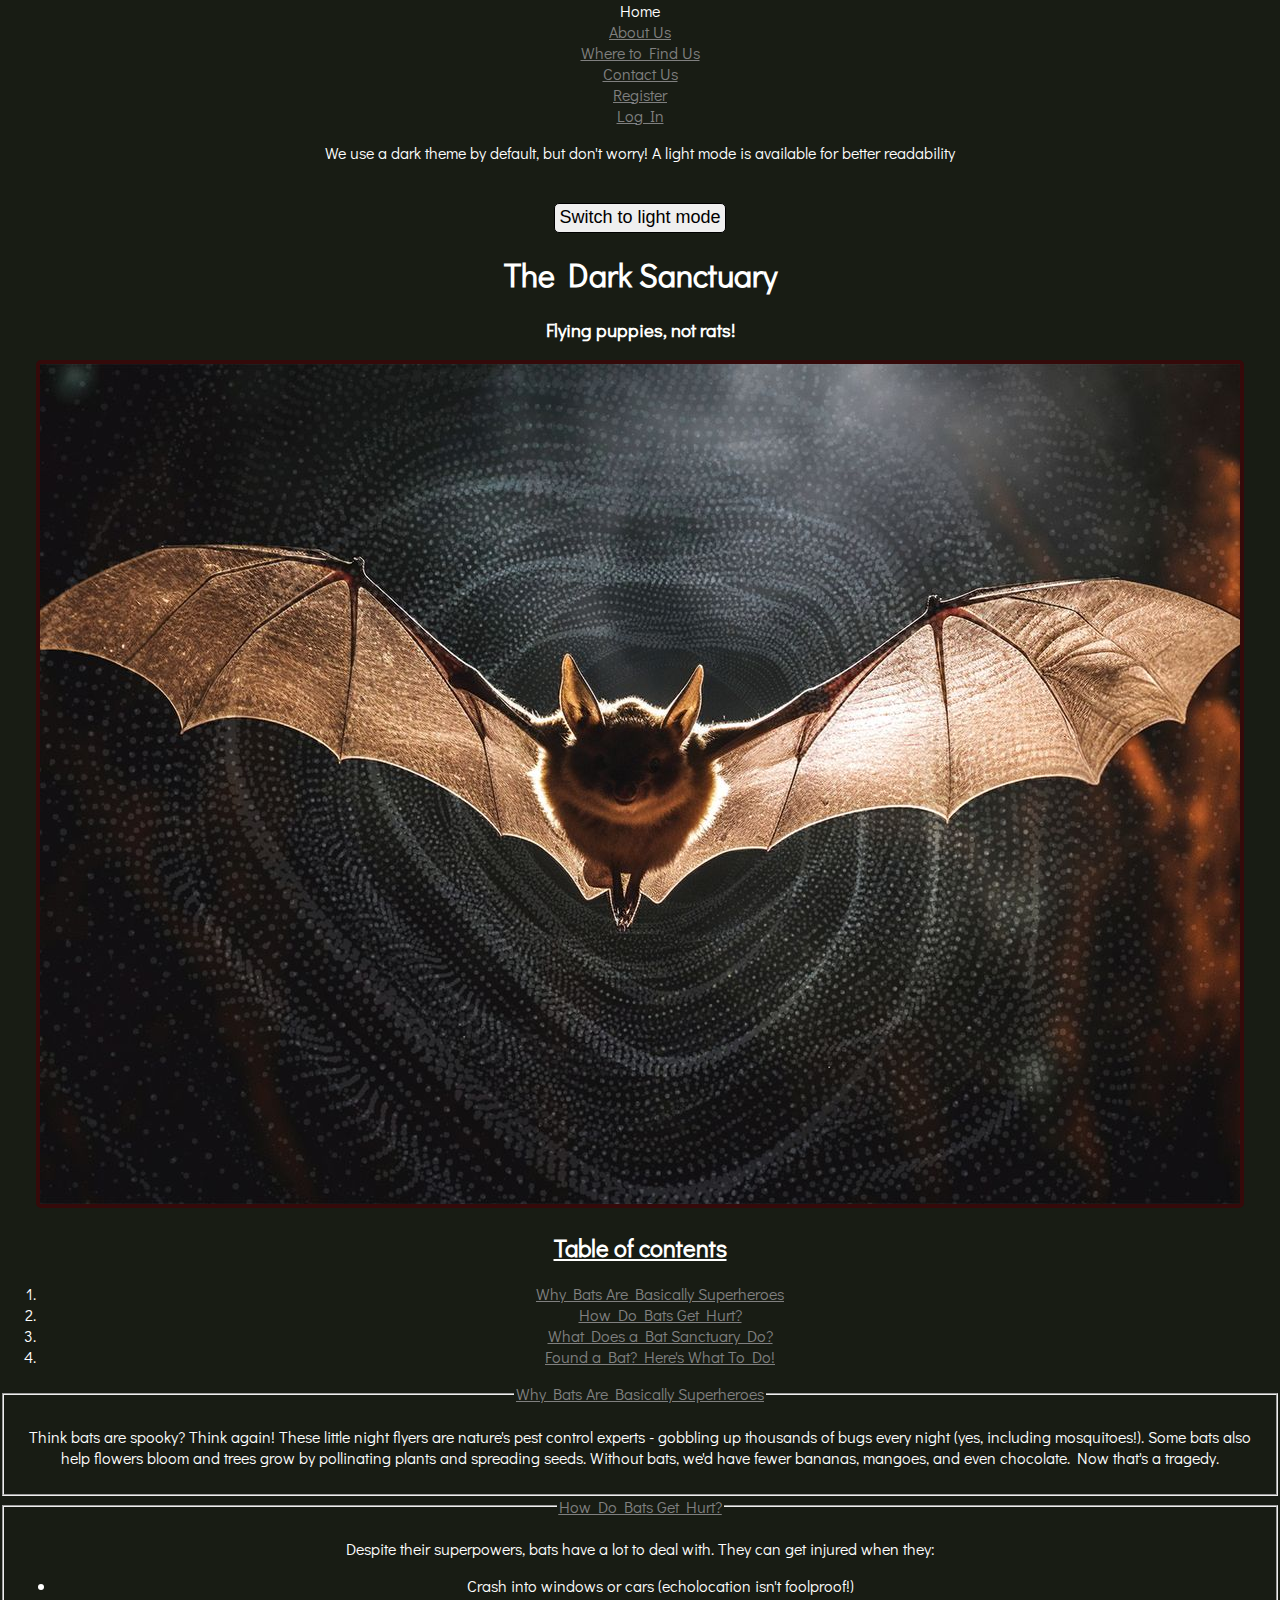
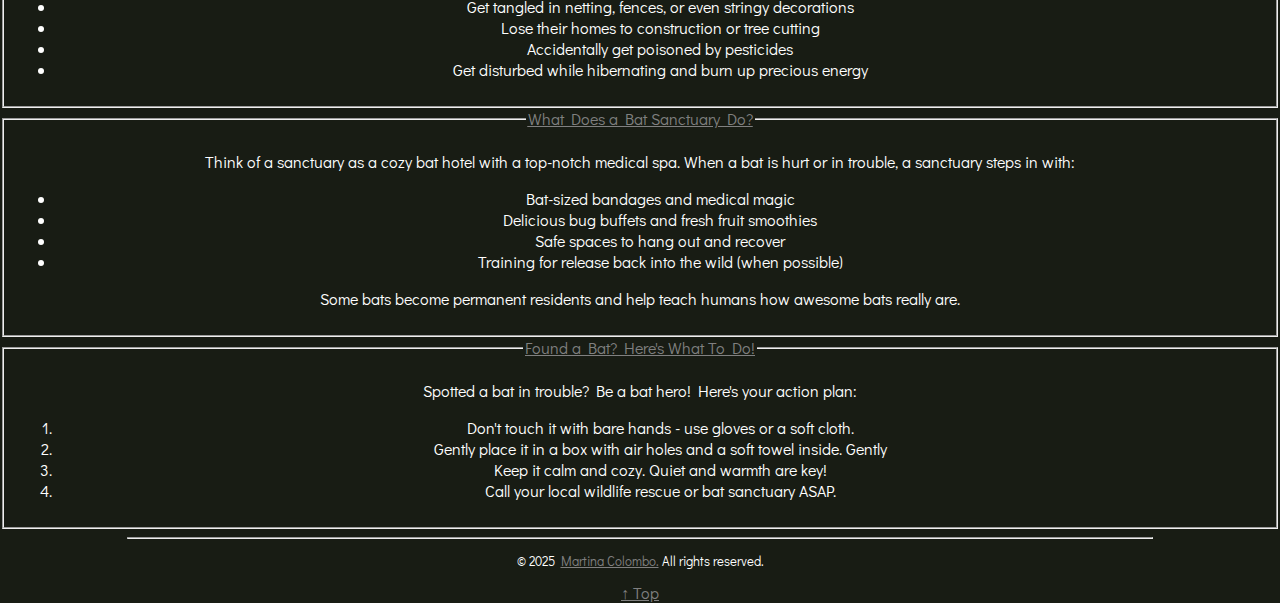
<file: index.html>
<!DOCTYPE html>
<html lang="en">
<head>
    <meta charset="UTF-8">
    <meta name="viewport" content="width=device-width, initial-scale=1.0">
    <link rel="stylesheet" type="text/css" href="//fonts.googleapis.com/css?family=Didact+Gothic">
    <link rel="icon" href="images/logo_tab.jpg">
    <link rel="stylesheet" href="my_first_website.css">
    <script src="my_first_website.js" defer></script>
    <title>The Dark Sanctuary</title>
</head>
<header>
    <nav class="navigation_bar">
        <div>Home</div>
        <div><a href="about.html">About Us</a></div>
        <div><a href="findus.html">Where to Find Us</a></div>
        <div><a href="contactus.html">Contact Us</a></div>
        <div><a href="register.html">Register</a></div>
        <div><a href="login.html">Log In</a></div>
    </nav>
    <div id="theme_banner">
        <p>We use a dark theme by default, but don't worry! A light mode is available for better readability</p>
    </div>
</header>
<body>
    <div class="button_container">
        <button id="toggleBtn">Switch to light mode</button>
    </div>
    <div class="intro">
        <div>
            <h1 id="top">The Dark Sanctuary</h1>
            <h3>Flying puppies, not rats!</h3>
            <img class="home-page-img" src="images/home_bat1.jpg" alt="image of a flying bat">
        </div>
        <div class="table-of-contents">
            <h2><u>Table of contents</u></h2>
            <ol>
                <li id="toc1"><a class="options" href="#con1">Why Bats Are Basically Superheroes</a></li>
                <li id="toc2"><a class="options" href="#con2">How Do Bats Get Hurt?</a></li>
                <li id="toc3"><a class="options" href="#con3">What Does a Bat Sanctuary Do?</a></li>
                <li id="toc4"><a class="options" href="#con4">Found a Bat? Here's What To Do!</a></li>
            </ol>
        </div>
        <div class="home-page-body">
            <fieldset>
            <legend class="section-title" id="con1">
                <a href="#toc1"><u>Why Bats Are Basically Superheroes</u></a>
            </legend>
            <p>
                Think bats are spooky? Think again! These little night flyers are nature's pest control experts
                - gobbling up thousands of bugs every night (yes, including mosquitoes!). Some bats also help flowers
                bloom and trees grow by pollinating plants and spreading seeds. Without bats, we'd have fewer bananas,
                mangoes, and even chocolate. Now that's a tragedy.
            </p>
            </fieldset>
        </div>
        <div class="home-page-body">
            <fieldset>
            <legend class="section-title" id="con2">
                <a href="#toc2"><u>How Do Bats Get Hurt?</u></a>
            </legend>
            <p>
                Despite their superpowers, bats have a lot to deal with. They can get injured when they:
            </p>
            <ul>
                <li>Crash into windows or cars (echolocation isn't foolproof!)</li>
                <li>Get tangled in netting, fences, or even stringy decorations</li>
                <li>Lose their homes to construction or tree cutting</li>
                <li>Accidentally get poisoned by pesticides</li>
                <li>Get disturbed while hibernating and burn up precious energy</li>
            </ul>
            </fieldset>
        </div>
        <div class="home-page-body">
            <fieldset>
            <legend class="section-title" id="con3">
                <a href="#toc3"><u>What Does a Bat Sanctuary Do?</u></a>
            </legend>
            <p>
                Think of a sanctuary as a cozy bat hotel with a top-notch medical spa. When a bat is hurt or in trouble,
                a sanctuary steps in with:
            </p>
                <ul>
                    <li>Bat-sized bandages and medical magic</li>
                    <li>Delicious bug buffets and fresh fruit smoothies</li>
                    <li>Safe spaces to hang out and recover</li>
                    <li>Training for release back into the wild (when possible)</li>
                </ul>
            <p>
                Some bats become permanent residents and help teach humans how awesome bats really are.
            </p>
            </fieldset>
        </div>
        <div class="home-page-body">
            <fieldset>
            <legend class="section-title" id="con4">
                <a href="#toc4"><u>Found a Bat? Here's What To Do!</u></a>
            </legend>
            <p>
                Spotted a bat in trouble? Be a bat hero! Here's your action plan:
            </p>
            <ol>
                <li>Don't touch it with bare hands - use gloves or a soft cloth.</li>
                <li>Gently place it in a box with air holes and a soft towel inside. Gently</li>
                <li>Keep it calm and cozy. Quiet and warmth are key!</li>
                <li>Call your local wildlife rescue or bat sanctuary ASAP.</li>
            </ol>
            </fieldset>
        </div>
        <div>
        <hr>
        <footer>
            <p>&copy; 2025 <a href="https://github.com/martina-colombo-42">Martina Colombo.</a> All rights reserved.</p>
        </footer>
        </div>
    </div>
    <div><a href="#top" class="go_to_top_button">↑ Top</a></div>
</body>
</html>

<!--where you include a topic that you like
with images and everything you want-->
</file>
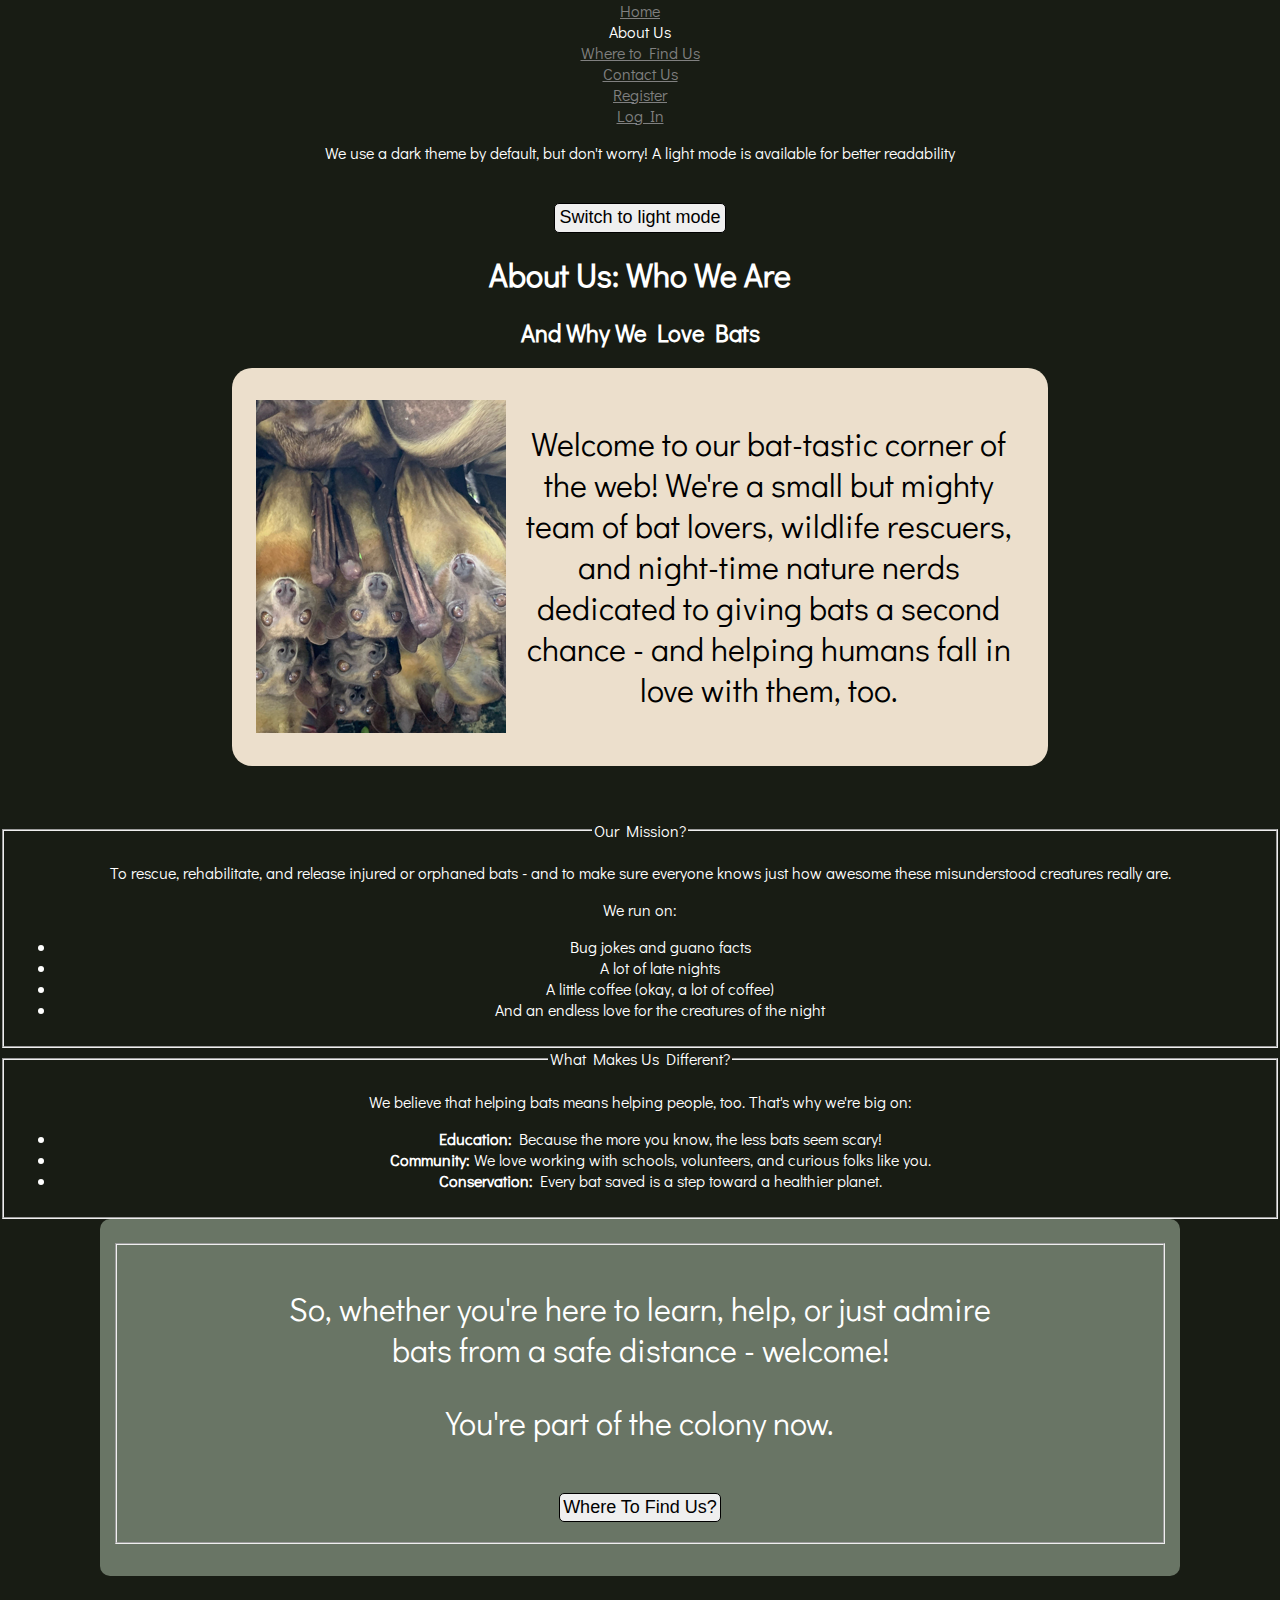
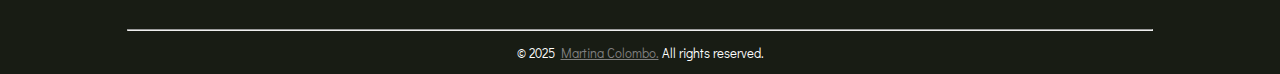
<file: about.html>
<!DOCTYPE html>
<html lang="en">
<head>
    <meta charset="UTF-8">
    <meta name="viewport" content="width=device-width, initial-scale=1.0">
    <link rel="stylesheet" type="text/css" href="//fonts.googleapis.com/css?family=Didact+Gothic">
    <link rel="icon" href="images/logo_tab.jpg">
    <link rel="stylesheet" href="my_first_website.css">
    <script src="my_first_website.js" defer></script>
    <title>About Us</title>
</head>
<header>
    <nav class="navigation_bar">
        <div><a href="index.html">Home</a></div>
        <div>About Us</div>
        <div><a href="findus.html">Where to Find Us</a></div>
        <div><a href="contactus.html">Contact Us</a></div>
        <div><a href="register.html">Register</a></div>
        <div><a href="login.html">Log In</a></div>
    </nav>
    <div id="theme_banner">
        <p>We use a dark theme by default, but don't worry! A light mode is available for better readability</p>
    </div>
</header>
<body>
    <div class="button_container">
        <button id="toggleBtn">Switch to light mode</button>
    </div>
    <div class="intro">
        <div>
            <h1>About Us: Who We Are</h1>
            <h2>And Why We Love Bats</h2>
        </div>
        <div class="our-team">
            <img id="about-us-pic" src="images/group_of_bats.png" alt="A picture of a group of bats">
            <div class="text-content">
                <p>
                    Welcome to our bat-tastic corner of the web! We're a small but mighty team of
                    bat lovers, wildlife rescuers, and night-time nature nerds dedicated to giving
                    bats a second chance - and helping humans fall in love with them, too.
                </p>
            </div>
        </div>
        <div class="home-page-body">
            <fieldset>
                <legend class="section-title">Our Mission?</legend>
                <p>
                To rescue, rehabilitate, and release injured or orphaned bats - and to make
                sure everyone knows just how awesome these misunderstood creatures really are.
            </p>
            <p>
                We run on:
            </p>
            <ul>
                <li>Bug jokes and guano facts</li>
                <li>A lot of late nights</li>
                <li>A little coffee (okay, a lot of coffee)</li>
                <li>And an endless love for the creatures of the night</li>
            </ul>    
        </fieldset>
        </div>
        <div class="home-page-body">
            <fieldset>
                <legend class="section-title">What Makes Us Different?</legend>
                <p>
                    We believe that helping bats means helping people, too. That's why we're big on:
                </p>
                <ul>
                    <li><strong>Education:</strong> Because the more you know, the less bats seem scary!</li>
                    <li><strong>Community:</strong> We love working with schools, volunteers, and curious folks like you.</li>
                    <li><strong>Conservation:</strong> Every bat saved is a step toward a healthier planet.</li>
                </ul>
            </fieldset>
        </div>
        <div class="welcome-to-the-colony">
            <fieldset>
            <p>
                So, whether you're here to learn, help, or just admire <br> bats from a safe distance - welcome!<br> 
            </p>
            <p>
                You're part of the colony now. 
            </p>
            <button id="find_us">Where To Find Us?</button>
            </fieldset>
        </div>
        <div>
    </div>
    <hr>
    <footer>
        <p>&copy; 2025 <a href="https://github.com/martina-colombo-42">Martina Colombo.</a> All rights reserved.</p>
    </footer>
    </div>
</body>
</html>


<!--where to talk about yourself-->
</file>
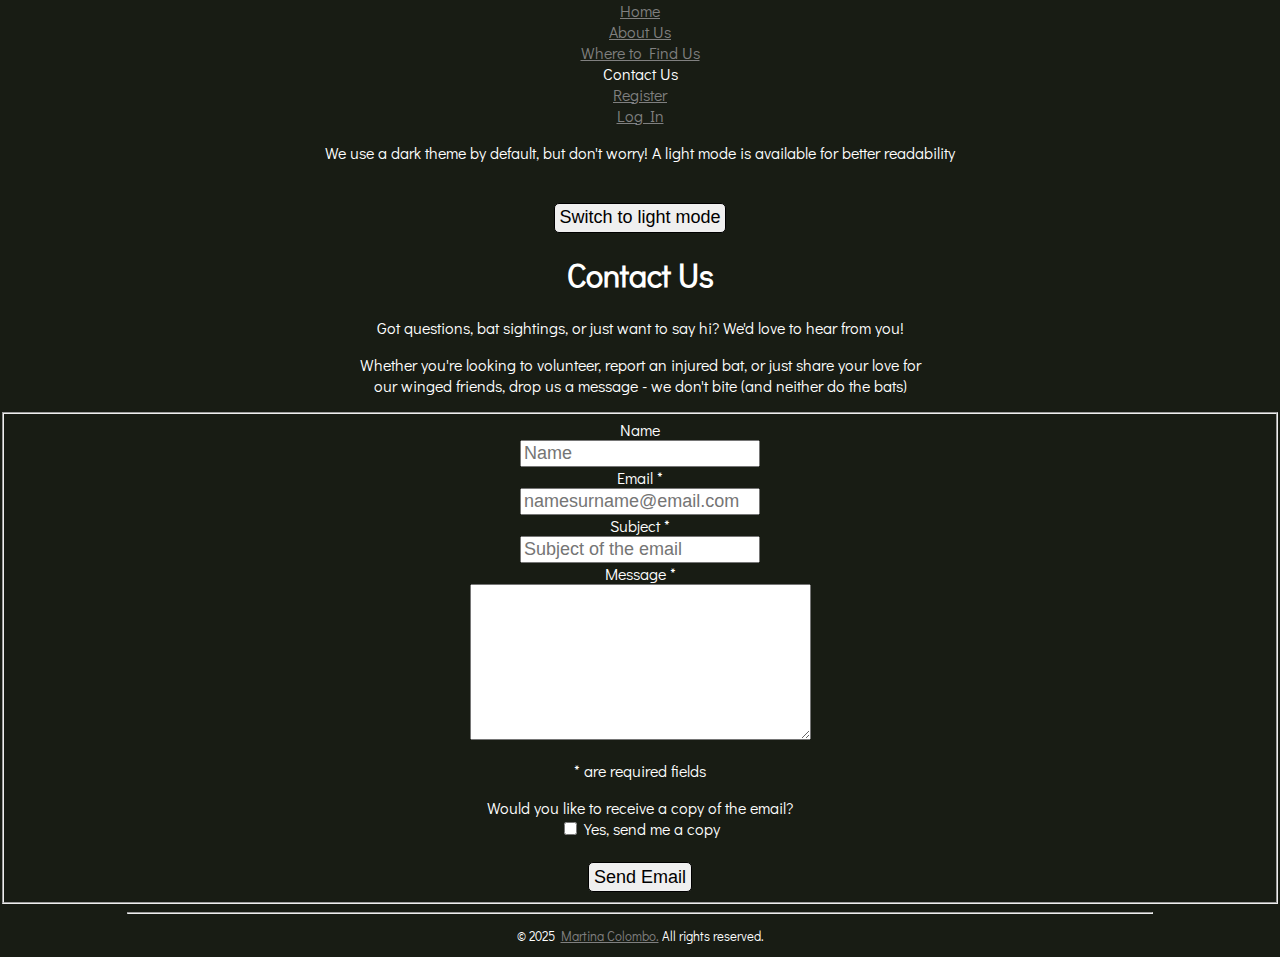
<file: contactus.html>
<!DOCTYPE html>
<html lang="en">
<head>
    <meta charset="UTF-8">
    <meta name="viewport" content="width=device-width, initial-scale=1.0">
    <link rel="stylesheet" type="text/css" href="//fonts.googleapis.com/css?family=Didact+Gothic">
    <link rel="icon" href="images/logo_tab.jpg">
    <link rel="stylesheet" href="my_first_website.css">
    <script src="my_first_website.js" defer></script>
    <title>Contact Us</title>
</head>
<header>
      <nav class="navigation_bar">
        <div><a href="home.html">Home</a></div>
        <div><a href="about.html">About Us</a></div>
        <div><a href="findus.html">Where to Find Us</a></div>
        <div>Contact Us</div>
        <div><a href="register.html">Register</a></div>
        <div><a href="login.html">Log In</a></div>
    </nav>
    <div id="theme_banner">
        <p>We use a dark theme by default, but don't worry! A light mode is available for better readability</p>
    </div>
</header>
<body>
    <div class="button_container">
        <button id="toggleBtn">Switch to light mode</button>
    </div>
    <div class="intro">
        <div>
            <h1>Contact Us</h1>
            <p>Got questions, bat sightings, or just want to say hi? We'd love to hear from you!</p>
            <p>Whether you're looking to volunteer, report an injured bat, or just share your love for<br>
                our winged friends, drop us a message - we don't bite (and neither do the bats)
            </p>
        </div>
        <div class="form">
            <fieldset>
                <form>
                    <label>Name</label><br>
                    <input type="text" placeholder="Name"><br>
                    <label>Email *</label><br>
                    <input type="email" placeholder="namesurname@email.com" required><br>
                    <label>Subject *</label><br>
                    <input type="text" placeholder="Subject of the email" required><br>
                    <label>Message *</label><br>
                    <textarea name="contact_box" rows="10" cols="40"></textarea>
                    <p>* are required fields</p>
                    <label>Would you like to receive a copy of the email?</label>
                    <br>
                    <input type="checkbox" id="option1" name="option1" value="Yes"><label for="option1"> Yes, send me a copy</label><br>
                    <button class="form_button" id="confirm_button">Send Email</button>
                </form>
            </fieldset>
        </div>
    </div>
    <div>
    <hr>
    <footer>
        <p>&copy; 2025 <a href="https://github.com/martina-colombo-42">Martina Colombo.</a> All rights reserved.</p>
    </footer>
    </div>
</body>
</html>



<!--with form so people can send you an email-->
</file>
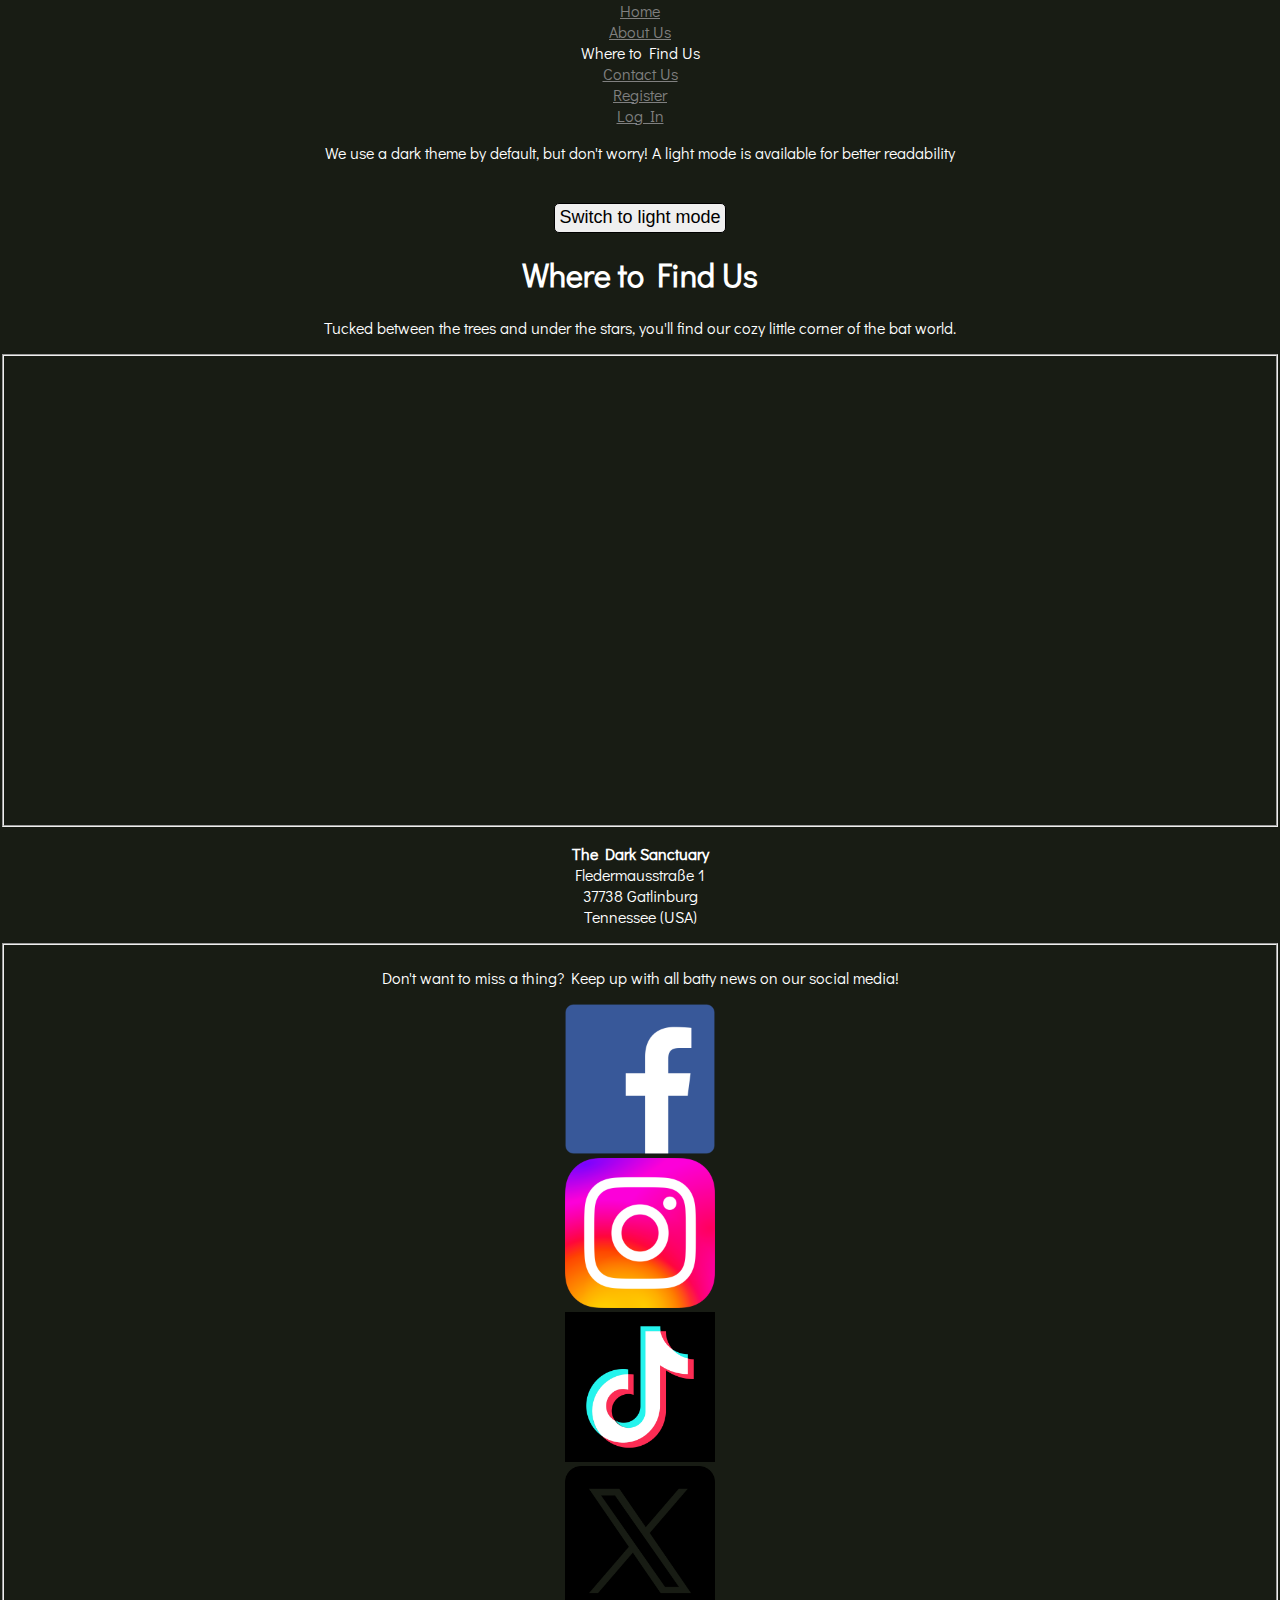
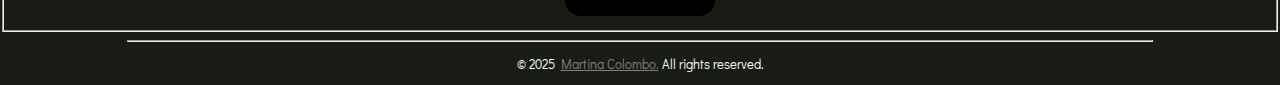
<file: findus.html>
<!DOCTYPE html>
<html lang="en">
<head>
    <meta charset="UTF-8">
    <meta name="viewport" content="width=device-width, initial-scale=1.0">
    <link rel="stylesheet" type="text/css" href="//fonts.googleapis.com/css?family=Didact+Gothic">
    <link rel="icon" href="images/logo_tab.jpg">
    <link rel="stylesheet" href="my_first_website.css">
    <script src="my_first_website.js" defer></script>
    <title>Where to Find Us</title>
</head>
<header>
    <nav class="navigation_bar">
        <div><a href="home.html">Home</a></div>
        <div><a href="about.html">About Us</a></div>
        <div>Where to Find Us</div>
      <div><a href="contactus.html">Contact Us</a></div>
        <div><a href="register.html">Register</a></div>
        <div><a href="login.html">Log In</a></div>
    </nav>
    <div id="theme_banner">
        <p>We use a dark theme by default, but don't worry! A light mode is available for better readability</p>
    </div>
</header>
<body>
    <div class="button_container">
        <button id="toggleBtn">Switch to light mode</button>
    </div>
    <div class="intro">
        <h1>Where to Find Us</h1>
        <p>Tucked between the trees and under the stars, you'll find our cozy little corner of the bat world.</p>
        <p></p>
        <div class="form">
            <fieldset>
                <iframe id="map" src="https://www.google.com/maps/embed?pb=!1m17!1m12!1m3!1d4065.1219680522454!2d-83.50958028803801!3d35.653198731398106!2m3!1f0!2f0!3f0!3m2!1i1024!2i768!4f13.1!3m2!1m1!2zMzXCsDM5JzExLjUiTiA4M8KwMzAnMjUuMiJX!5e1!3m2!1sen!2sde!4v1748426425165!5m2!1sen!2sde"
                    width="600"
                    height="450"
                    style="border:0;"
                    allowfullscreen=""
                    loading="lazy"
                    referrerpolicy="no-referrer-when-downgrade">
                </iframe>
            </fieldset>
        </div>
        <div>
            <p id="address">
                <b>The Dark Sanctuary</b><br>
                Fledermausstraße 1<br>
                37738 Gatlinburg<br>
                Tennessee (USA)<br>
            </p>
        </div>
        <fieldset id="social_media">
            <div>
                <p>Don't want to miss a thing? Keep up with all batty news on our social media!</p>
            </div>
            <div class="row">
                <div class="column">
                    <a href="https://www.facebook.com/"><img src="images/facebook-icon.png" alt="Logo of FB" width="150px"></a>
                </div>
                <div class="column">
                    <a href="https://www.instagram.com"><img src="images/instagram-icon.png" alt="Logo of InstaGram" width="150px"></a>
                </div>
                <div class="column">
                    <a href="https://www.tiktok.com"><img src="images/tiktok-icon.png" alt="Logo of TikTok" width="150px"></a>
                </div>
                <div class="column">
                    <a href="https://www.x.com"><img src="images/x-icon.png" alt="Logo of X" width="150px"></a>
                </div>
            </div>
        </fieldset>
    </div>
    <div>
    <hr>
    <footer>
        <p>&copy; 2025 <a href="https://github.com/martina-colombo-42">Martina Colombo.</a> All rights reserved.</p>
    </footer>
    </div>
</body>
</html>
</file>
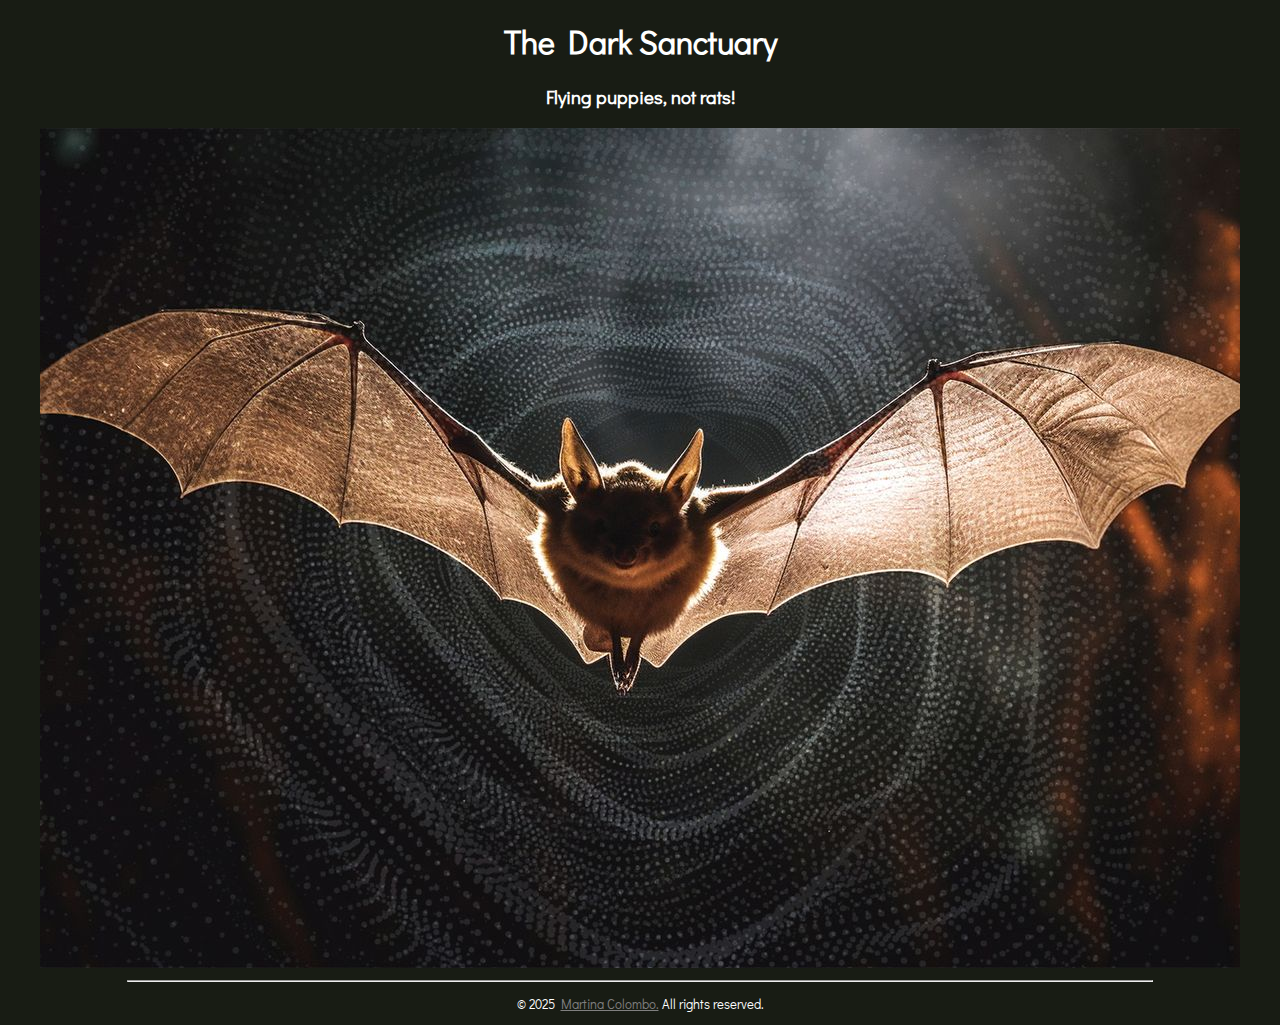
<file: home.html>
<!DOCTYPE html>
<html lang="en">
<head>
    <meta charset="UTF-8">
    <meta name="viewport" content="width=device-width, initial-scale=1.0">
    <link rel="stylesheet" href="my_first_website.css">
    <link rel="stylesheet" type="text/css" href="//fonts.googleapis.com/css?family=Didact+Gothic" />
    <title>The Dark Sanctuary</title>
    <link rel="icon" type="img" href="images/logo_tab.jpg" alt="logo>
</head>
<body>
    <div id="intro">
        <h1>The Dark Sanctuary</h1>
        <h3>Flying puppies, not rats!</h3>
        <img src="images/home_bat1.jpg">
    </div>
     <div>
        <hr>
        <footer>
            <p>&copy 2025 <a href="https://github.com/martina-colombo-42">Martina Colombo.</a> All rights reserved.</p>
        </footer>
    </div>
</body>
</html>

<!--where you include a topic that you like
with images and everything you want-->
</file>
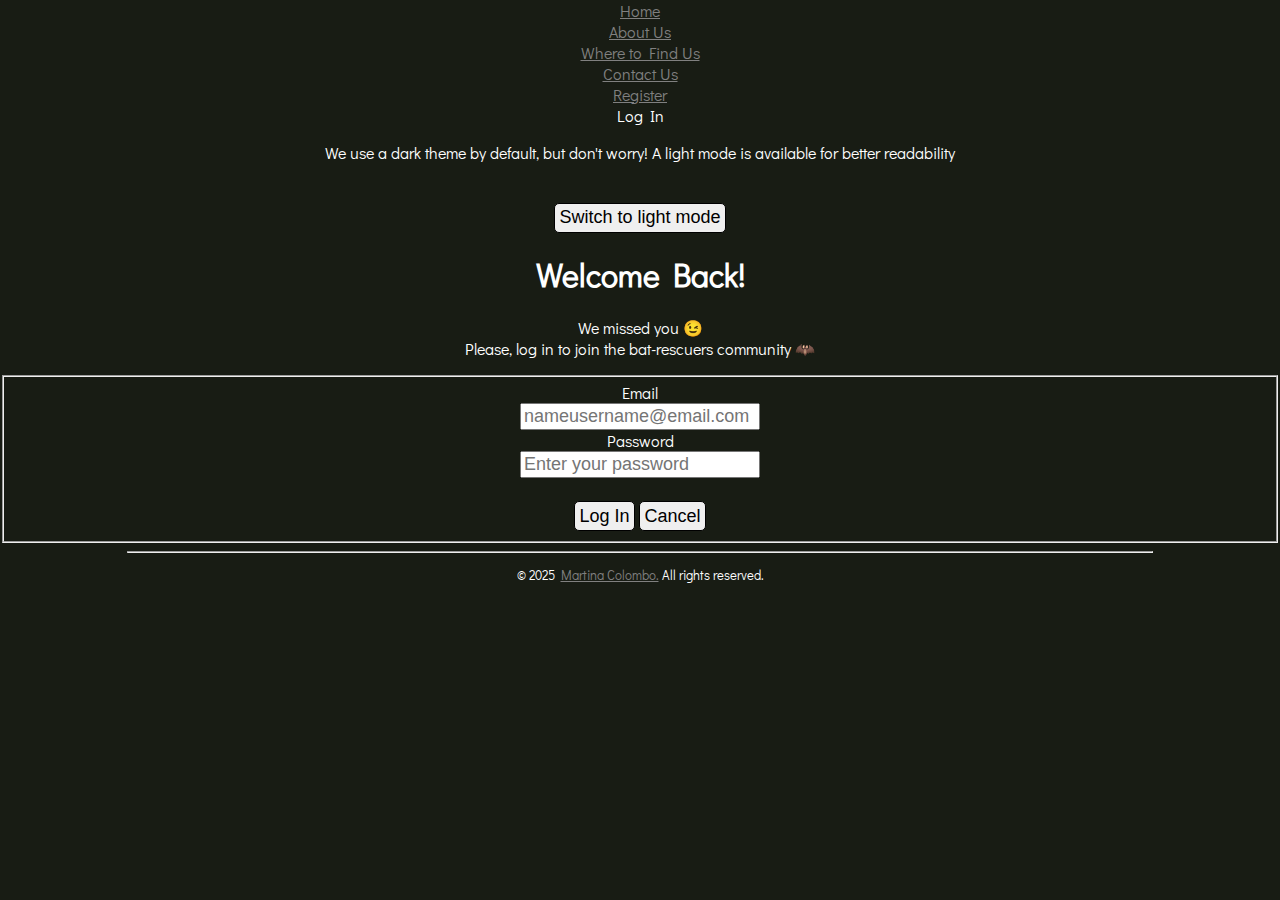
<file: login.html>
<!DOCTYPE html>
<html lang="en">
<head>
    <meta charset="UTF-8">
    <meta name="viewport" content="width=device-width, initial-scale=1.0">
    <link rel="stylesheet" type="text/css" href="//fonts.googleapis.com/css?family=Didact+Gothic">
    <link rel="icon" href="images/logo_tab.jpg">
    <link rel="stylesheet" href="my_first_website.css">
    <script src="my_first_website.js" defer></script>
    <title>Log In</title>
</head>
<header>
    <nav class="navigation_bar">
        <div><a href="home.html">Home</a></div>
        <div><a href="about.html">About Us</a></div>
        <div><a href="findus.html">Where to Find Us</a></div>
        <div><a href="contactus.html">Contact Us</a></div>
        <div><a href="register.html">Register</a></div>
        <div>Log In</div>
    </nav>
    <div id="theme_banner">
        <p>We use a dark theme by default, but don't worry! A light mode is available for better readability</p>
    </div>
</header>
<body>
    <div class="button_container">
        <button id="toggleBtn">Switch to light mode</button>
    </div>
    <div class="intro">
        <div>
        <h1>Welcome Back!</h1>
        <p>
            We missed you &#128521;<br>
            Please, log in to join the bat-rescuers community &#129415;
        </p>
        </div>
        <div class="form">
            <fieldset>
                <form action="home.html">
                    <label>Email</label><br>
                    <input type="email" placeholder="nameusername@email.com" required><br>
                    <label>Password</label><br>
                    <input type="password" placeholder="Enter your password" required><br>
                    <button type="submit" class="form_button">Log In</button>
                    <button type="reset" class="form_button">Cancel</button>
                </form>
            </fieldset>
        </div>
    </div>
    <div>
        <hr>
        <footer>
            <p>&copy; 2025 <a href="https://github.com/martina-colombo-42">Martina Colombo.</a> All rights reserved.</p>
        </footer>
    </div>
</body>
</html>

<!--where the use can put his email and password
when you click on login it takes you to the home page-->
</file>
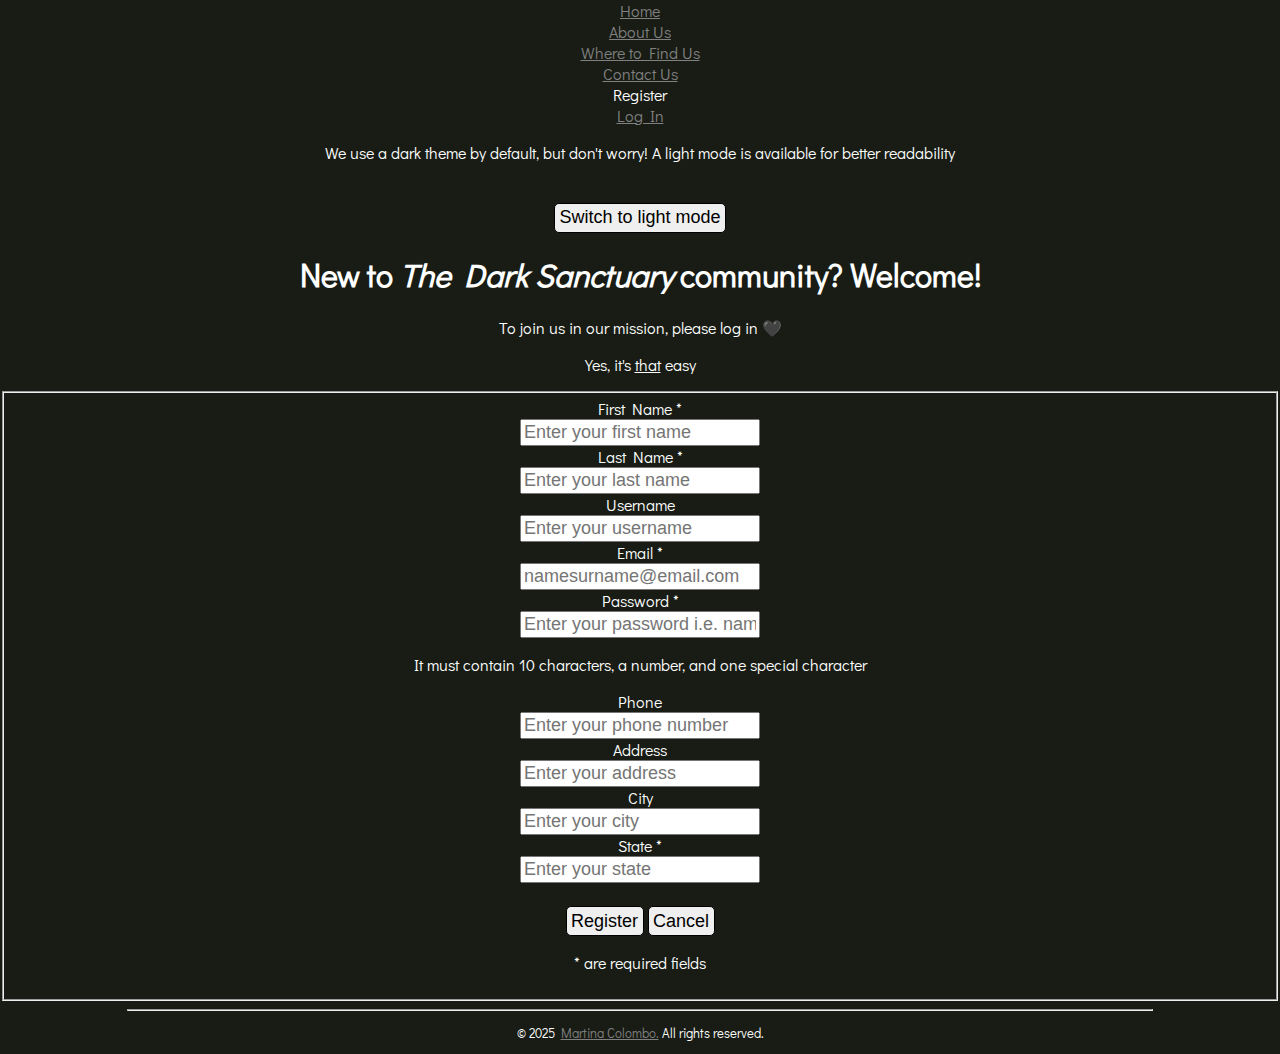
<file: register.html>
<!DOCTYPE html>
<html lang="en">
<head>
    <meta charset="UTF-8">
    <meta name="viewport" content="width=device-width, initial-scale=1.0">
    <link rel="stylesheet" type="text/css" href="//fonts.googleapis.com/css?family=Didact+Gothic">
    <link rel="icon" href="images/logo_tab.jpg">
    <link rel="stylesheet" href="my_first_website.css">
    <script src="my_first_website.js" defer></script>
    <title>Register</title>
</head>
<header>
    <nav class="navigation_bar">
        <div><a href="home.html">Home</a></div>
        <div><a href="about.html">About Us</a></div>
        <div><a href="findus.html">Where to Find Us</a></div>
        <div><a href="contactus.html">Contact Us</a></div>
        <div>Register</div>
        <div><a href="login.html">Log In</a></div>
    </nav>
    <div id="theme_banner">
        <p>We use a dark theme by default, but don't worry! A light mode is available for better readability</p>
    </div>
</header>
<body>
    <div class="button_container">
        <button id="toggleBtn">Switch to light mode</button>
    </div>
    <div class="intro">
        <div>
        <h1>New to <em>The Dark Sanctuary</em> community? Welcome!</h1>
        <p>
            To join us in our mission, please log in &#128420;
        </p>
        <p>Yes, it's <u>that</u> easy </p>
        </div>
        <div class="form">
            <fieldset>
                <form action="login.html">
                    <label>First Name *</label><br>
                    <input type="text" placeholder="Enter your first name" required><br>
                    <label>Last Name *</label><br>
                    <input type="text" placeholder="Enter your last name" required><br>
                    <label>Username</label><br>
                    <input type="text" placeholder="Enter your username"><br>
                    <label>Email *</label><br>
                    <input type="email" placeholder="namesurname@email.com" required><br>
                    <label>Password *</label><br>
                    <input type="password" placeholder="Enter your password i.e. namesurname@email.com"><br>
                    <p>It must contain 10 characters, a number, and one special character</p>
                    <label>Phone</label><br>
                    <input type="text" placeholder="Enter your phone number"><br>
                    <label>Address</label><br>
                    <input type="text" placeholder="Enter your address"><br>
                    <label>City</label><br>
                    <input type="text" placeholder="Enter your city"><br>
                    <label>State *</label><br>
                    <input type="text" placeholder="Enter your state"><br>
                    <button type="submit">Register</button>
                    <button type="reset">Cancel</button>
                    <p>* are required fields</p>
                </form>
            </fieldset>
            </div>
    </div>
    <div>
        <hr>
        <footer>
            <p>&copy; 2025 <a href="https://github.com/martina-colombo-42">Martina Colombo.</a> All rights reserved.</p>
        </footer>
    </div>
</body>
</html>

<!--where a user can put his credential and when 
you click on register it will take you to login page-->
</file>
<file: my_first_website.css>
a {
    color: grey;
}

.about-us-pic {
    justify-content: flex-start;
}

body {
    align-items: center;
    background-color: #181C14;
    color: white;
    font-family: 'Didact Gothic', sans-serif;
    justify-content: center;
    margin: 0;
    padding: 0;
    text-align: center;

}

button {
    border: 1px solid black;
    border-radius: 5px;
    font-size: large;
    margin-top: 1.85%;
    padding: 0.28% 0.36%;
}

footer {
    align-items: center;
    box-sizing: border-box;
    color: white;
    display: block;
    font-size: small;
    justify-content: center;
}

#form {
    align-items: center;
    background-color: #697565;
    border-radius: 10px;
    font-size: x-large;
    justify-content: center;
    margin-bottom: 4.2%;
    margin-left: 26%;
    margin-right: 26%;
    padding-bottom: 4.2%;
    padding: 2% 1.5%;
}

#home-page-body {
    align-items: center;
    background-color: #697565;
    border-radius: 10px;
    font-size: xx-large;
    justify-content: center;
    margin-bottom: 4.17%;
    margin-left: 7.81%;
    margin-right: 7.81%;
    padding-bottom: 2.5%;
    padding-left: 2.5%;
    padding-right: 1.04%;
    padding-top: 1.85%;
    text-align: left;
}

.home-page-img {
    align-items: center;
    border: 4px solid rgb(53, 10, 10);
    border-radius: 5px 5px;
    justify-content: center;
}

hr {
    width: 80%;
}

input {
    font-size: large;
    padding-bottom: 0.28% 0;
}

#intro {
    align-items: center;
    background-color: #3C3D37;
    border-radius: 20px;
    font-size: xx-large;
    justify-content: center;
    margin-bottom: 4.2%;
    margin-left: auto;
    margin-right: auto;
    padding-bottom: 2.2%;
    padding-left: 0.52%;
    padding-top: 0.37%;
}

label {
    padding: 0.28% 0px;
}

.our-team {
    align-items: center;
    background-color: #ECDFCC;
    border-radius: 20px;
    color: black;
    display: flex;
    font-size: xx-large;
    justify-content: center;
    margin-bottom: 4.2%;
    margin-left: auto;
    margin-right: auto;
    max-width: 60%;
    gap: 1.04%;
    padding: 1.85%;
}

#section-title {
    align-items: center;
    text-align: center;
}

#table-of-contents {
    align-items: center;
    background-color: #ECDFCC;
    border: 5px solid black;
    border-radius: 20px;
    color: black;
    font-size: xx-large;
    justify-content: center;
    margin-bottom: 4.17%;
    margin-left: 22%;
    margin-right: 40%;
    margin-top: 4.17%;
    max-width: 55%;
    padding-bottom: 2.22%;
    padding-left: 1.04%;
    padding-top: 0.37%;
    text-align: left;
}

.welcome-to-the-colony {
    align-items: center;
    background-color: #697565;
    border-radius: 10px;
    font-size: xx-large;
    justify-content: center;
    margin-bottom: 4.17%;
    margin-left: 7.81%;
    margin-right: 7.81%;
    padding-bottom: 2.5%;
    padding-left: 1.04%;
    padding-right: 1.04%;
    padding-top: 1.85%;
    text-align: center;
}
</file>
